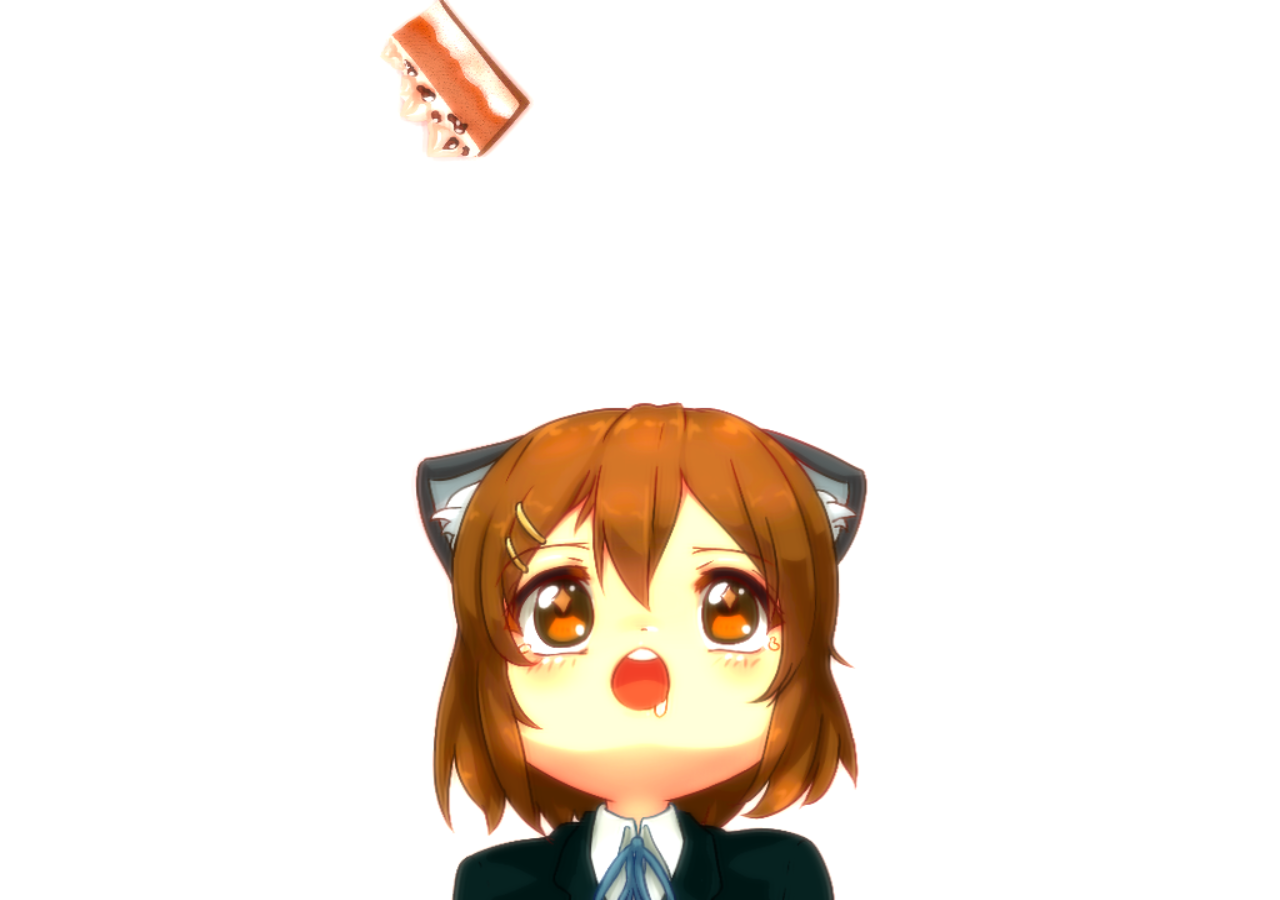
<file: char/char.html>
<html class="mdl-js">
<head>
    <meta http-equiv="Content-Type" content="text/html; charset=UTF-8">
    <script src="pixi.min.js"></script>
    <style>
        body {
            margin: 0;
            padding: 0;
        }

        canvas {
            width: 100%;
            height: 100%;
        }
    </style>
    <script>
        window.onload = function () {
            let w = 1024;
            let h = 728;
            let docRatio = window.innerWidth / window.innerHeight;
            let renderer = new PIXI.WebGLRenderer(w, h);

            document.body.appendChild(renderer.view);

            let stage = new PIXI.Container();
            let container = new PIXI.Container();
            let foreground = new PIXI.Container();
            stage.addChild(container);
            stage.addChild(foreground);

            let char;
            let bg;

            PIXI.loader.add('bg', 'bg.jpg').load(function (loader, resources) {
                bg = new PIXI.Sprite(resources['bg'].texture);
                bg.position.x = w / 2;
                bg.position.y = h / 2;
                bg.scale.x = 1.1;
                bg.scale.y = 1.1;
                bg.pivot.x = bg.width / 2;
                bg.pivot.y = bg.height / 2;
                container.addChild(bg);
            });

            let sweetKinds = 3;
            let sweetCountPerKind = 2;
            let sweets = [];
            for (let s = 0; s < sweetKinds; ++s) {
                let id = 'sweet' + (s + 1);
                PIXI.loader.add(id, id + '.png').load(function (loader, resources) {
                    let shadow = new PIXI.filters.DropShadowFilter();
                    shadow.distance = 0;
                    shadow.blur = 20;

                    for (let i = 0; i < sweetCountPerKind; i++) {
                        let sweet = new PIXI.Sprite(resources[id].texture);
                        sweet.position.y = Math.random() * 350;
                        sweet.pivot.x = sweet.width / 2;
                        sweet.pivot.y = sweet.height / 2;
                        sweet.scale.x = 0.4;
                        sweet.scale.y = 0.5;
                        sweet.filters = [shadow];

                        sweets[s * sweetCountPerKind + i] = sweet;
                        foreground.addChild(sweet);
                    }
                });
            }

            PIXI.loader.add('char', 'char.png').load(function (loader, resources) {
                char = new PIXI.Sprite(resources['char'].texture);
                char.pivot.x = char.width / 2;
                char.pivot.y = char.height * 0.9;
                char.position.x = w / 2;
                char.position.y = h * 0.97;
                char.scale.x = w / char.width * 0.67 / docRatio;
                char.scale.y = h / char.height * 0.67;
                foreground.addChild(char);
            });


            let charDisp;
            let charFilter;
            let mouseX = w / 2;
            let mouseY = h / 2;
            PIXI.loader.add('char_displacement', 'char-displacement.png').load(function (loader, resources) {
                charDisp = new PIXI.Sprite(resources['char_displacement'].texture);
                charFilter = new PIXI.filters.DisplacementFilter(charDisp, 0);
                char.filters = [charFilter];
                char.addChild(charDisp);

                window.onmousemove = function (e) {
                    mouseX = e.clientX;
                    mouseY = e.clientY;
                };
            });


            let bgDisp;
            let bgDispFilter;
            PIXI.loader.add('bg_displacement', 'bg-displacement.jpg').load(function (loader, resources) {
                bgDisp = new PIXI.Sprite(resources['bg_displacement'].texture);
                bgDispFilter = new PIXI.filters.DisplacementFilter(bgDisp, 40);

                bgDisp.scale.x = 2;
                bgDisp.scale.y = 2;

                let bgRgbFilter = new PIXI.filters.RGBSplitFilter();
                bgRgbFilter.red.x = -2;
                bgRgbFilter.red.y = 2;
                bgRgbFilter.green.x = 0;
                bgRgbFilter.green.y = 0;
                bgRgbFilter.blue.x = 2;
                bgRgbFilter.blue.y = -2;

                container.filters = [bgRgbFilter, bgDispFilter];
                container.addChild(bgDisp);
            });

            let brightness = new PIXI.filters.ColorMatrixFilter();
            brightness.brightness(0.75, 1);
            let bloom = new PIXI.filters.BloomFilter();
            stage.filters = [brightness, bloom];

            function animate() {
                requestAnimationFrame(animate);

                let date = Date.now();

                bgDisp.position.x = 200 * Math.sin(date / 1200);
                bgDisp.position.y = 200 * Math.cos(date / 1200);

                bgDispFilter.scale.x = 170 * Math.sin(date / 1100);
                bgDispFilter.scale.y = 170 * Math.cos(date / 1070);

                bg.rotation = 0.1 * Math.sin(date / 10000);
                char.rotation = 0.01 * Math.cos(date / 1000);

                for (let i = 0; i < sweets.length; i++) {
                    sweets[i].position.x = ((date / (25 + i) + i * w)) % (w * 2) - 400;
                    sweets[i].position.y = 100 * Math.sin(i + date / 5000) + 150;
                    sweets[i].rotation = Math.sign(i - 1.5) * date / (2500 + 300 * i);
                }

                charFilter.scale.x = (window.innerWidth / 2 - mouseX) / 150 + 6 * Math.sin(date / 1000);
                charFilter.scale.y = (window.innerHeight / 2 - mouseY) / 100 + 6 * Math.cos(date / 1200);

                renderer.render(stage);
            }

            PIXI.loader.once('complete', animate);
        }
    </script>
</html>
</file>
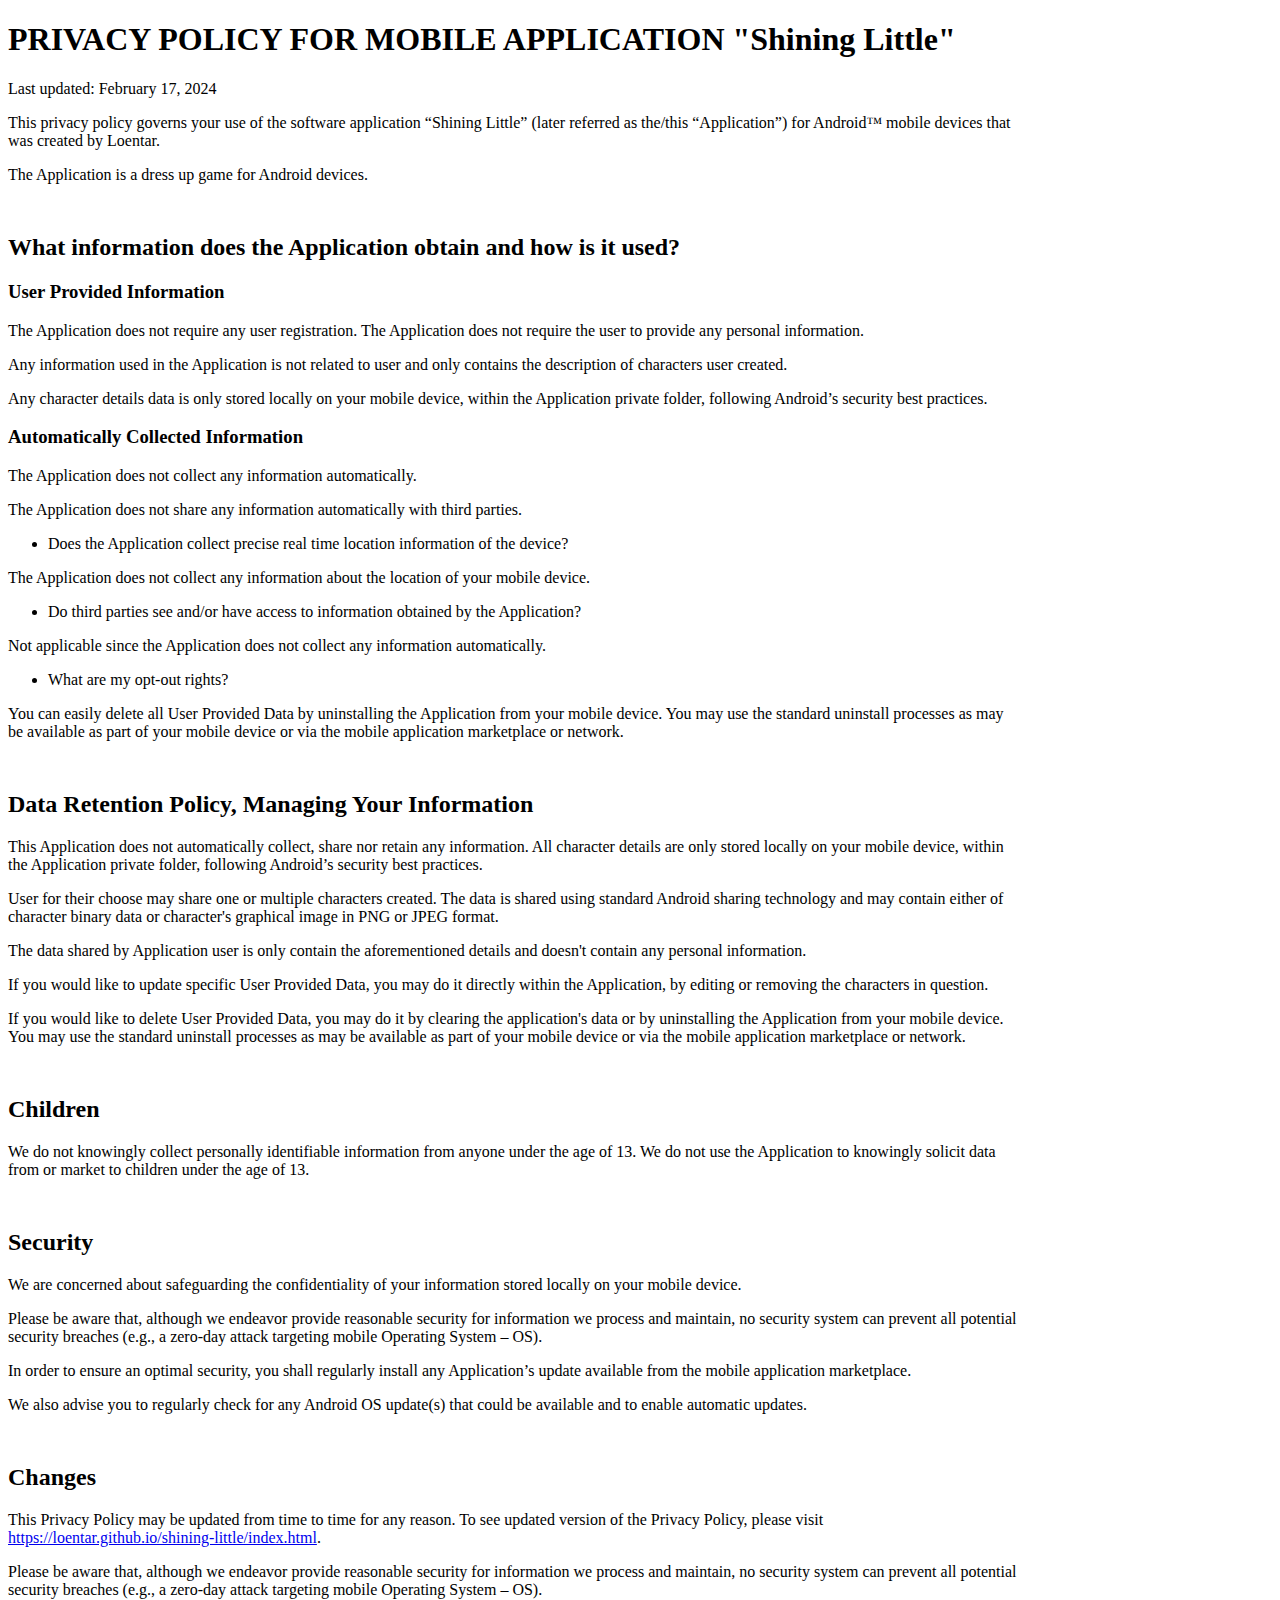
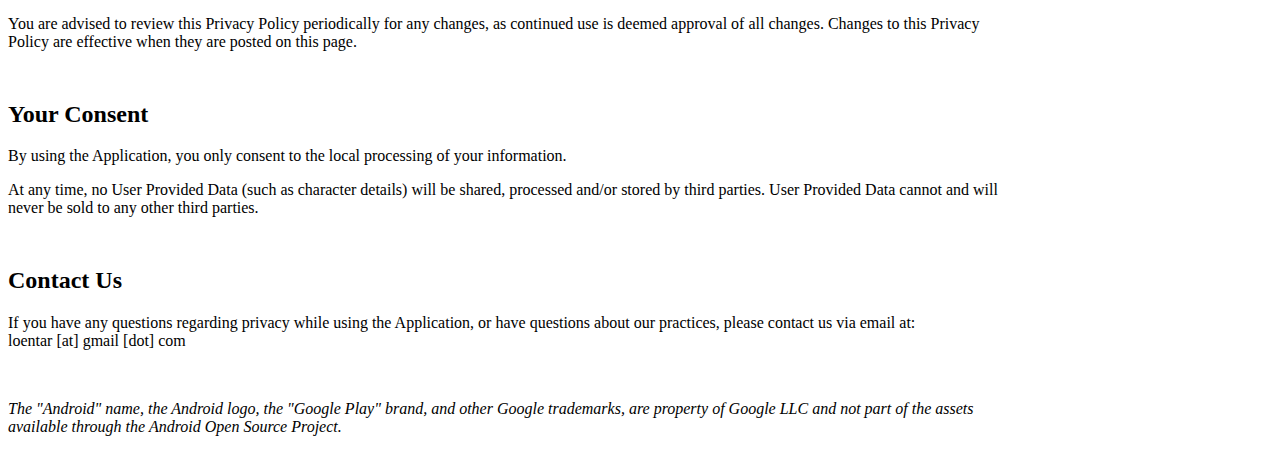
<file: shining-little/privacy.html>
<!DOCTYPE html>
<html lang="en"><head><meta http-equiv="Content-Type" content="text/html; charset=UTF-8">
        
        <meta name="viewport" content="user-scalable=no, width=device-width, initial-scale=1.0">
        <meta name="apple-mobile-web-app-capable" content="yes">

        <meta name="description" content="Shining Little - Privacy Policy">
        <title>Shining Little - Privacy Policy</title>
    </head>
    <body>
        <main style="width: 80%;">
            <h1>PRIVACY POLICY FOR MOBILE APPLICATION "Shining Little"</h1>

            <p>Last updated: February 17, 2024</p>
            <p>
                This privacy policy governs your use of the software application “Shining Little” (later referred as the/this “Application”) for Android™ mobile devices that was created by Loentar.
            </p>
            <p>
                The Application is a dress up game for Android devices.
            </p>

            <h2 style="margin-top: 50px;">What information does the Application obtain and how is it used?</h2>

            <h3>User Provided Information</h3>
            <p>
                The Application does not require any user registration. The Application does not require the user to provide any personal information.
            </p>
            <p>
                Any information used in the Application is not related to user and only contains the description of characters user created.
            </p>
            <p>
                Any character details data is only stored locally on your mobile device, within the Application private folder, following Android’s security best practices.
            </p>

            <h3>Automatically Collected Information</h3>
            <p>
                The Application does not collect any information automatically.
            </p>
            <p>
                The Application does not share any information automatically with third parties.
            </p>

            <ul>
                <li>Does the Application collect precise real time location information of the device?</li>
            </ul>
            <p>The Application does not collect any information about the location of your mobile device.</p>

            <ul>
                <li>Do third parties see and/or have access to information obtained by the Application?</li>
            </ul>
            <p>Not applicable since the Application does not collect any information automatically.</p>
            
            <ul>
                <li>What are my opt-out rights?</li>
            </ul>
            <p>You can easily delete all User Provided Data by uninstalling the Application from your mobile device. You may use the standard uninstall processes as may be available as part of your mobile device or via the mobile application marketplace or network.</p>
 


            <h2 style="margin-top: 50px;">Data Retention Policy, Managing Your Information</h2>
            <p>
                This Application does not automatically collect, share nor retain any information. All character details are only stored locally on your mobile device, within the Application private folder, following Android’s security best practices.
            </p>
            <p>
                User for their choose may share one or multiple characters created. The data is shared using standard Android sharing technology and may contain either of character binary data or character's graphical image in PNG or JPEG format.
            </p>
            <p>
                The data shared by Application user is only contain the aforementioned details and doesn't contain any personal information.
            </p>
            <p>
                If you would like to update specific User Provided Data, you may do it directly within the Application, by editing or removing the characters in question.
            </p>
            <p>
                If you would like to delete User Provided Data, you may do it by clearing the application's data or by uninstalling the Application from your mobile device. You may use the standard uninstall processes as may be available as part of your mobile device or via the mobile application marketplace or network.
            </p>



            <h2 style="margin-top: 50px;">Children</h2>
            <p>
                We do not knowingly collect personally identifiable information from anyone under the age of 13. We do not use the Application to knowingly solicit data from or market to children under the age of 13.
            </p>



            <h2 style="margin-top: 50px;">Security</h2>
            <p>
                We are concerned about safeguarding the confidentiality of your information stored locally on your mobile device. 
            </p>
            <p>
                Please be aware that, although we endeavor provide reasonable security for information we process and maintain, no security system can prevent all potential security breaches (e.g., a zero-day attack targeting mobile Operating System – OS).
            </p>
            <p>
                In order to ensure an optimal security, you shall regularly install any Application’s update available from the mobile application marketplace. 
            </p>
            <p>
                We also advise you to regularly check for any Android OS update(s) that could be available and to enable automatic updates.
            </p>



            <h2 style="margin-top: 50px;">Changes</h2>
            <p>
                This Privacy Policy may be updated from time to time for any reason. To see updated version of the Privacy Policy, please visit <a href="https://loentar.github.io/shining-little/index.html">https://loentar.github.io/shining-little/index.html</a>.
            </p>
            <p>
                Please be aware that, although we endeavor provide reasonable security for information we process and maintain, no security system can prevent all potential security breaches (e.g., a zero-day attack targeting mobile Operating System – OS).
            </p>
            <p>
                You are advised to review this Privacy Policy periodically for any changes, as continued use is deemed approval of all changes. Changes to this Privacy Policy are effective when they are posted on this page. 
            </p>



            <h2 style="margin-top: 50px;">Your Consent</h2>
            <p>
                By using the Application, you only consent to the local processing of your information.
            </p>
            <p>
                At any time, no User Provided Data (such as character details) will be shared, processed and/or stored by third parties. User Provided Data cannot and will never be sold to any other third parties.
            </p>



            <h2 style="margin-top: 50px;">Contact Us</h2>
            <p>
                If you have any questions regarding privacy while using the Application, or have questions about our practices, please contact us via email at: <br> loentar [at] gmail [dot] com
            </p>



            <p style="margin-top: 50px;"><i>
                The "Android" name, the Android logo, the "Google Play" brand, and other Google trademarks, are property of Google LLC and not part of the assets available through the Android Open Source Project.
            </i></p>
        </main>
    
</body></html>
</file>
